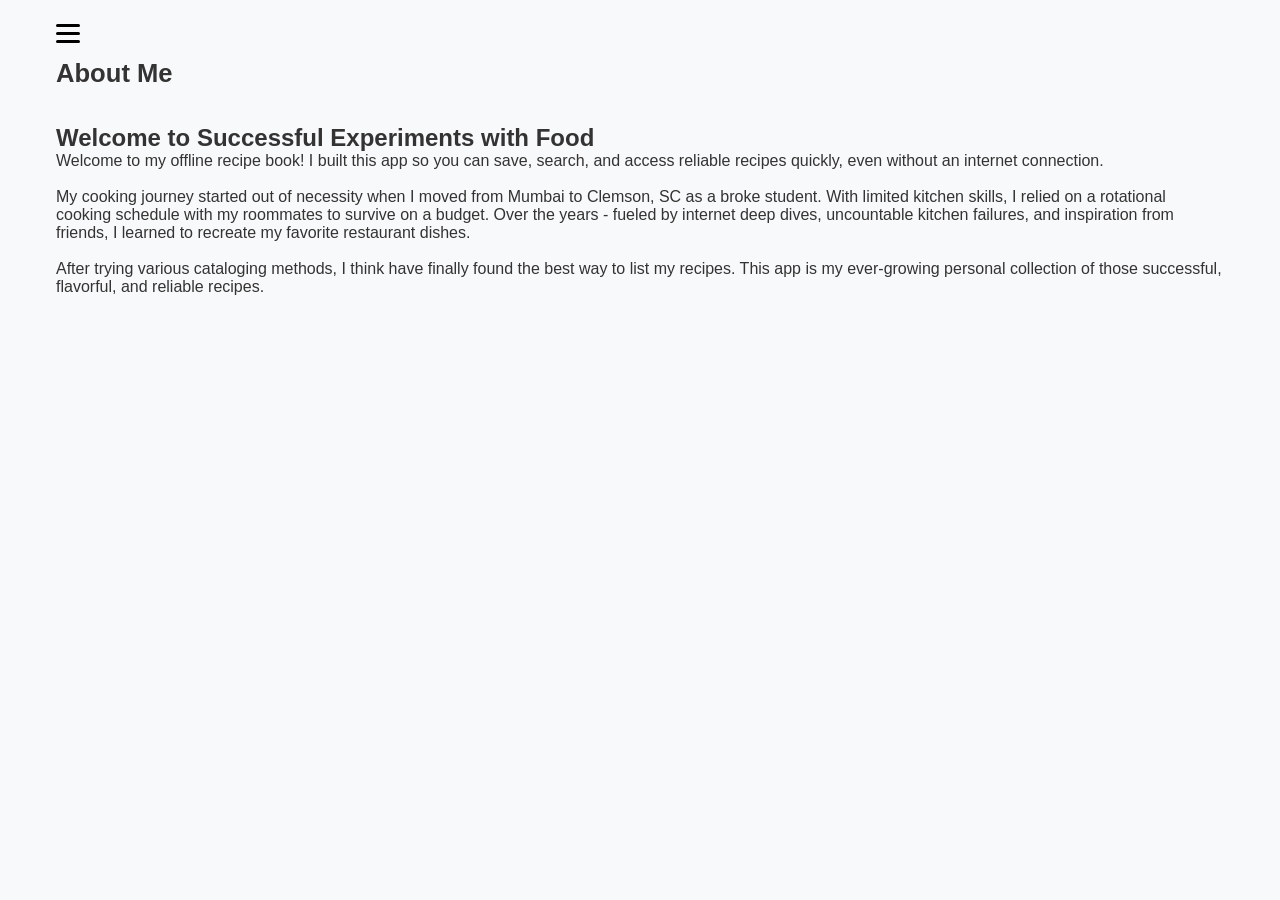
<file: about.html>
<!DOCTYPE html>
<html lang="en">
<head>
  <meta charset="UTF-8" />
  <meta name="viewport" content="width=device-width, initial-scale=1.0" />
  <title>About - Experiments with Food</title>
  <link rel="stylesheet" href="styles.css" />
  <script src="app.js" defer></script>
</head>
<body>
  <header>
    <button class="hamburger-btn" id="hamburgerBtn" aria-label="Open Navigation Menu">
      <span class="bar"></span>
      <span class="bar"></span>
      <span class="bar"></span>
    </button>
    <h1>About Me</h1>
  </header>

  <!-- Side Navigation Drawer -->
  <aside class="side-drawer" id="sideDrawer">
    <button class="close-drawer-btn" id="closeDrawerBtn">&times;</button>
    <nav class="nav-links">
      <a href="index.html" class="nav-item">Home</a>
      <a href="about.html" class="nav-item active">About</a>
    </nav>
    <div class="drawer-theme-toggle">
      <label for="themeToggle">Dark Mode</label>
      <input type="checkbox" id="themeToggle" />
    </div>
  </aside>
  <div class="nav-overlay" id="navOverlay"></div>

  <!-- Main Content -->
  <main class="site-container">
    <section class="about-content">
      <h2>Welcome to Successful Experiments with Food</h2>
      <p>Welcome to my offline recipe book! I built this app so you can save, search, and access reliable recipes quickly, even without an internet connection.</p><br>
      <p>My cooking journey started out of necessity when I moved from Mumbai to Clemson, SC as a broke student. With limited kitchen skills, I relied on a rotational cooking schedule with my roommates to survive on a budget. Over the years - fueled by internet deep dives, uncountable kitchen failures, and inspiration from friends, I learned to recreate my favorite restaurant dishes.</p><br>
      <p>After trying various cataloging methods, I think have finally found the best way to list my recipes. This app is my ever-growing personal collection of those successful, flavorful, and reliable recipes.</p>
    </section>
  </main>
</body>
</html>
</file>
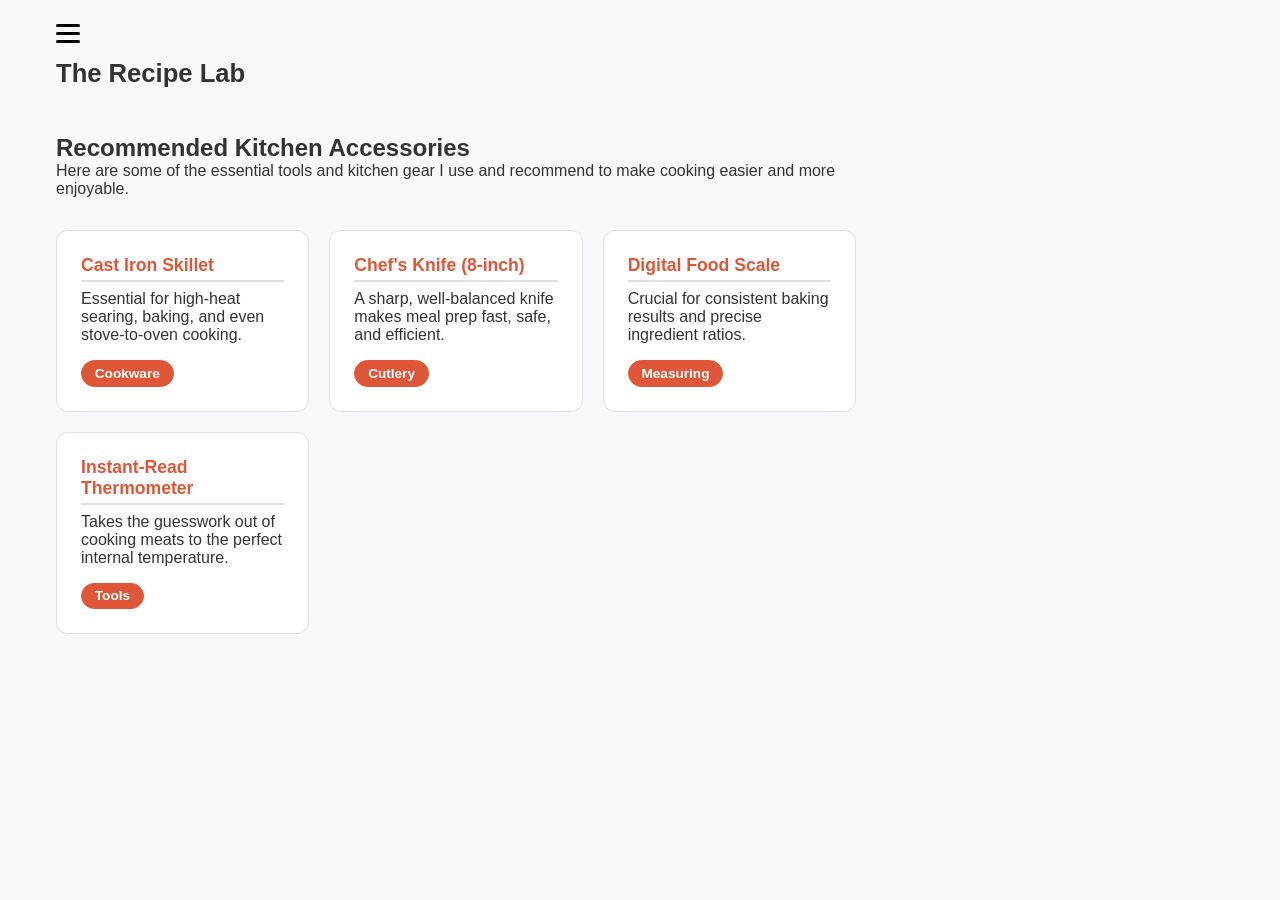
<file: accessories.html>
<!DOCTYPE html>
<html lang="en">
<head>
  <meta charset="UTF-8">
  <meta name="viewport" content="width=device-width, initial-scale=1.0">
  <title>Kitchen Accessories - The Recipe Lab</title>
  
  <link rel="manifest" href="manifest.json">
  <link rel="icon" type="image/png" sizes="32x32" href="icons/favicon-32x32.png">
  <link rel="apple-touch-icon" href="icons/icon-192x192.png">
  <meta name="theme-color" content="#e05638">

  <link rel="stylesheet" href="styles.css">
</head>
<body>

  <header>
    <!-- Hamburger Menu Button -->
    <button class="hamburger-btn" id="hamburgerBtn" aria-label="Open Navigation Menu">
      <span class="bar"></span>
      <span class="bar"></span>
      <span class="bar"></span>
    </button>
      
    <h1>The Recipe Lab</h1>
  </header>

  <!-- Slide-Out Navigation Drawer -->
  <div class="nav-overlay" id="navOverlay"></div>
  <nav class="side-drawer" id="sideDrawer">
    <button class="drawer-close" id="closeDrawerBtn">&times;</button>
    <ul class="nav-links">
      <li><a href="index.html" class="nav-item">📖 All Recipes</a></li>
      <li><a href="accessories.html" class="nav-item active">🍳 Recommended Gear</a></li>
      <li class="theme-toggle-container">
        <span class="theme-label">🌙 Dark Mode</span>
        <label class="switch">
          <input type="checkbox" id="themeToggle">
          <span class="slider round"></span>
        </label>
      </li>
    </ul>
  </nav>
  
  <main>
    <section class="page-view active-page">
      <div class="page-content">
        <h2>Recommended Kitchen Accessories</h2>
        <p>Here are some of the essential tools and kitchen gear I use and recommend to make cooking easier and more enjoyable.</p>

        <div class="recipe-grid" style="margin-top: 2rem;">
          
          <!-- Accessory Item 1 -->
          <div class="recipe-card" style="padding: 1.5rem; text-align: left;">
            <h3 class="section-header" style="margin-top:0;">Cast Iron Skillet</h3>
            <p style="margin-bottom: 1rem;">Essential for high-heat searing, baking, and even stove-to-oven cooking.</p>
            <span class="tag active" style="display:inline-block; padding: 0.3rem 0.8rem;">Cookware</span>
          </div>

          <!-- Accessory Item 2 -->
          <div class="recipe-card" style="padding: 1.5rem; text-align: left;">
            <h3 class="section-header" style="margin-top:0;">Chef's Knife (8-inch)</h3>
            <p style="margin-bottom: 1rem;">A sharp, well-balanced knife makes meal prep fast, safe, and efficient.</p>
            <span class="tag active" style="display:inline-block; padding: 0.3rem 0.8rem;">Cutlery</span>
          </div>

          <!-- Accessory Item 3 -->
          <div class="recipe-card" style="padding: 1.5rem; text-align: left;">
            <h3 class="section-header" style="margin-top:0;">Digital Food Scale</h3>
            <p style="margin-bottom: 1rem;">Crucial for consistent baking results and precise ingredient ratios.</p>
            <span class="tag active" style="display:inline-block; padding: 0.3rem 0.8rem;">Measuring</span>
          </div>

          <!-- Accessory Item 4 -->
          <div class="recipe-card" style="padding: 1.5rem; text-align: left;">
            <h3 class="section-header" style="margin-top:0;">Instant-Read Thermometer</h3>
            <p style="margin-bottom: 1rem;">Takes the guesswork out of cooking meats to the perfect internal temperature.</p>
            <span class="tag active" style="display:inline-block; padding: 0.3rem 0.8rem;">Tools</span>
          </div>

        </div>
      </div>
    </section> 
  </main>

  <script src="app.js"></script>
</body>
</html>
</file>
<file: styles.css>
:root {
  --bg-color: #f8f9fa;
  --card-bg: #ffffff;
  --text-color: #333333;
  --header-bg: #ffffff;
  --header-text: #000000;
  --border-color: #e0e0e0;
  --drawer-bg: #ffffff;
  --primary: #e05638;
}

[data-theme="dark"] {
  --bg-color: #121212;
  --card-bg: #1e1e1e;
  --text-color: #ffffff;
  --header-bg: #121212;
  --header-text: #ffffff;
  --border-color: #333333;
  --drawer-bg: #1e1e1e;
}

* {
  box-sizing: border-box;
  margin: 0;
  padding: 0;
  font-family: -apple-system, BlinkMacSystemFont, "Segoe UI", Roboto, sans-serif;
}

body {
  background-color: var(--bg-color);
  color: var(--text-color);
  transition: background-color 0.3s ease, color 0.3s ease;
  min-height: 100vh;
  /* Prevent horizontal overflow on small screens */
  overflow-x: hidden;
}

/* --- Layout Header & Main --- */
header, main {
  width: 100%;
  max-width: 1200px;
  margin: 0 auto;
  padding-left: 16px;
  padding-right: 16px;
}

header {
  padding-top: 16px;
  padding-bottom: 8px;
}

main {
  padding-top: 16px;
  padding-bottom: 32px;
}

h1 {
  font-size: 1.6rem;
  margin-bottom: 12px;
}

/* --- Category Tags Container & Rows --- */
.category-tags {
  display: flex;
  flex-direction: column;
  gap: 8px;
  width: 100%;
  padding: 8px 0;
}

.category-row {
  display: flex;
  gap: 8px;
  overflow-x: auto;
  overflow-y: hidden;
  white-space: nowrap;
  scroll-behavior: smooth;
  -webkit-overflow-scrolling: touch;
  /* Left-align scrollable rows to prevent clipping tags off-screen */
  justify-content: flex-start;
  padding-bottom: 6px;
  scrollbar-width: thin;
}

/* Hide scrollbar visually on mobile for clean native feel, keep functional */
.category-row::-webkit-scrollbar {
  height: 4px;
}

.category-row::-webkit-scrollbar-track {
  background: transparent;
}

.category-row::-webkit-scrollbar-thumb {
  background: rgba(0, 0, 0, 0.15);
  border-radius: 4px;
}

.tag {
  background-color: var(--card-bg);
  color: var(--text-color);
  border: 1px solid var(--border-color);
  padding: 6px 14px;
  border-radius: 18px;
  font-size: 0.85rem;
  font-weight: 600;
  cursor: pointer;
  white-space: nowrap;
  flex-shrink: 0; /* Prevents tags from squishing */
  transition: all 0.2s ease;
}

.tag.active {
  background-color: var(--primary);
  color: #ffffff;
  border-color: var(--primary);
}

.tag:not(.active):hover {
  background-color: rgba(0, 0, 0, 0.05);
}

/* --- Responsive Recipe Grid --- */
.recipe-grid {
  display: grid;
  grid-template-columns: 1fr; /* Mobile-first single column */
  gap: 16px;
}

/* Tablet: 2 Columns */
@media (min-width: 600px) {
  .recipe-grid {
    grid-template-columns: repeat(2, 1fr);
    gap: 20px;
  }
}

/* Desktop: 3 Columns */
@media (min-width: 900px) {
  .recipe-grid {
    grid-template-columns: repeat(3, 1fr);
  }
}

.recipe-card {
  background-color: var(--card-bg);
  color: var(--text-color);
  border-radius: 12px;
  overflow: hidden;
  border: 1px solid var(--border-color);
  transition: transform 0.2s ease, box-shadow 0.2s ease;
}

.recipe-card:hover {
  transform: translateY(-2px);
  box-shadow: 0 6px 12px rgba(0, 0, 0, 0.08);
}

.card-image {
  width: 100%;
  height: 180px;
  object-fit: cover;
}

.card-content {
  padding: 14px;
}

.card-title {
  font-size: 1.05rem;
  font-weight: 700;
}

/* --- Full Recipe Modal Overlay --- */
.modal-overlay {
  position: fixed;
  top: 0;
  left: 0;
  width: 100%;
  height: 100%;
  background: rgba(0, 0, 0, 0.6);
  display: flex;
  justify-content: center;
  align-items: flex-end; /* Bottom sheet feel on mobile */
  padding: 0;
  opacity: 0;
  pointer-events: none;
  transition: opacity 0.25s ease;
  z-index: 100;
}

@media (min-width: 600px) {
  .modal-overlay {
    align-items: center;
    padding: 16px;
  }
}

.modal-overlay.active {
  opacity: 1;
  pointer-events: auto;
}

.modalContent {
  background: var(--card-bg);
  border-top-left-radius: 16px;
  border-top-right-radius: 16px;
  border-bottom-left-radius: 0;
  border-bottom-right-radius: 0;
  max-width: 600px;
  width: 100%;
  max-height: 85vh;
  overflow-y: auto;
  position: relative;
  padding: 20px;
}

@media (min-width: 600px) {
  .modalContent {
    border-radius: 12px;
    max-height: 90vh;
    padding: 24px;
  }
}

.modal-close {
  position: absolute;
  top: 16px;
  right: 16px;
  background: var(--border-color);
  color: var(--text-color);
  border: none;
  font-size: 1.2rem;
  width: 32px;
  height: 32px;
  border-radius: 50%;
  cursor: pointer;
  display: flex;
  align-items: center;
  justify-content: center;
}

.modal-image {
  width: 100%;
  height: 200px;
  object-fit: cover;
  border-radius: 8px;
  margin: 12px 0;
}

.section-header {
  font-size: 1.1rem;
  margin: 16px 0 8px 0;
  color: var(--primary);
  border-bottom: 2px solid var(--border-color);
  padding-bottom: 4px;
}

.ingredient-list, .instruction-list {
  padding-left: 20px;
  line-height: 1.6;
}

.instruction-list li {
  margin-bottom: 8px;
}

.recipe-footnote {
  margin-top: 2rem;
  padding-top: 1rem;
  border-top: 1px solid var(--border-color, #eaeaea);
  font-size: 0.85rem;
  color: var(--text-muted, #666);
  font-style: italic;
  text-align: center;
}

.wake-lock-btn {
  background-color: var(--card-bg);
  color: var(--text-color);
  border: 1px solid var(--border-color);
  padding: 8px 16px;
  border-radius: 20px;
  font-size: 0.85rem;
  font-weight: bold;
  cursor: pointer;
  margin: 10px 0;
  display: inline-flex;
  align-items: center;
  gap: 6px;
  transition: all 0.2s ease;
}

.wake-lock-btn.active {
  background-color: #2e7d32;
  color: #ffffff;
  border-color: #2e7d32;
}

/* --- Navigation & Side Drawer --- */
.hamburger-btn {
  background: none;
  border: none;
  cursor: pointer;
  display: flex;
  flex-direction: column;
  gap: 5px;
  padding: 8px 0;
  margin-bottom: 8px;
}

.hamburger-btn .bar {
  width: 24px;
  height: 3px;
  background-color: var(--header-text);
  border-radius: 2px;
}

.nav-overlay {
  position: fixed;
  top: 0;
  left: 0;
  width: 100%;
  height: 100%;
  background: rgba(0, 0, 0, 0.5);
  opacity: 0;
  visibility: hidden;
  transition: opacity 0.3s ease;
  z-index: 99;
}

.nav-overlay.active {
  opacity: 1;
  visibility: visible;
}

.side-drawer {
  position: fixed;
  top: 0;
  left: -280px;
  width: 260px;
  height: 100%;
  background-color: var(--drawer-bg);
  color: var(--text-color);
  box-shadow: 2px 0 10px rgba(0, 0, 0, 0.2);
  transition: left 0.3s ease;
  z-index: 100;
  padding: 20px;
}

.side-drawer.active {
  left: 0;
}

.drawer-close {
  background: none;
  border: none;
  color: var(--text-color);
  font-size: 1.8rem;
  float: right;
  cursor: pointer;
}

.nav-links {
  list-style: none;
  padding: 40px 0 0 0;
}

.nav-links li {
  margin-bottom: 15px;
}

.nav-links a {
  text-decoration: none;
  color: var(--text-color);
  font-size: 1.05rem;
  font-weight: bold;
  display: block;
  padding: 10px;
  border-radius: 8px;
}

.nav-links a.active, .nav-links a:hover {
  background-color: rgba(0, 0, 0, 0.05);
  color: var(--primary);
}

/* --- Page View Toggling --- */
.page-view {
  display: none;
}

.page-view.active-page {
  display: block;
}

.page-content {
  padding: 10px 0;
  max-width: 800px;
}

/* --- Theme Toggle Switch --- */
.theme-toggle-container {
  display: flex;
  align-items: center;
  justify-content: space-between;
  padding: 10px;
  font-weight: bold;
}

.switch {
  position: relative;
  display: inline-block;
  width: 46px;
  height: 24px;
}

.theme-label {
  color: var(--text-color);
  font-weight: bold;
  font-size: 0.95rem;
}

/* --- Interactive Checklist --- */
.checklist {
  list-style: none;
  padding: 0;
  margin: 10px 0;
}

.checklist-item {
  display: flex;
  align-items: flex-start;
  gap: 12px;
  padding: 8px 0;
  cursor: pointer;
}

.checklist-item input[type="checkbox"] {
  appearance: none;
  -webkit-appearance: none;
  width: 20px;
  height: 20px;
  border: 2px solid var(--border-color);
  border-radius: 4px;
  outline: none;
  cursor: pointer;
  flex-shrink: 0;
  display: grid;
  place-content: center;
}

.checklist-item input[type="checkbox"]:checked {
  background-color: var(--primary);
  border-color: var(--primary);
}

.checklist-item input[type="checkbox"]:checked::before {
  content: "✓";
  color: #ffffff;
  font-size: 13px;
  font-weight: bold;
}

.checklist-label {
  line-height: 1.4;
  color: var(--text-color);
}

.checklist-item input[type="checkbox"]:checked + .checklist-label {
  text-decoration: line-through;
  opacity: 0.55;
}
</file>
